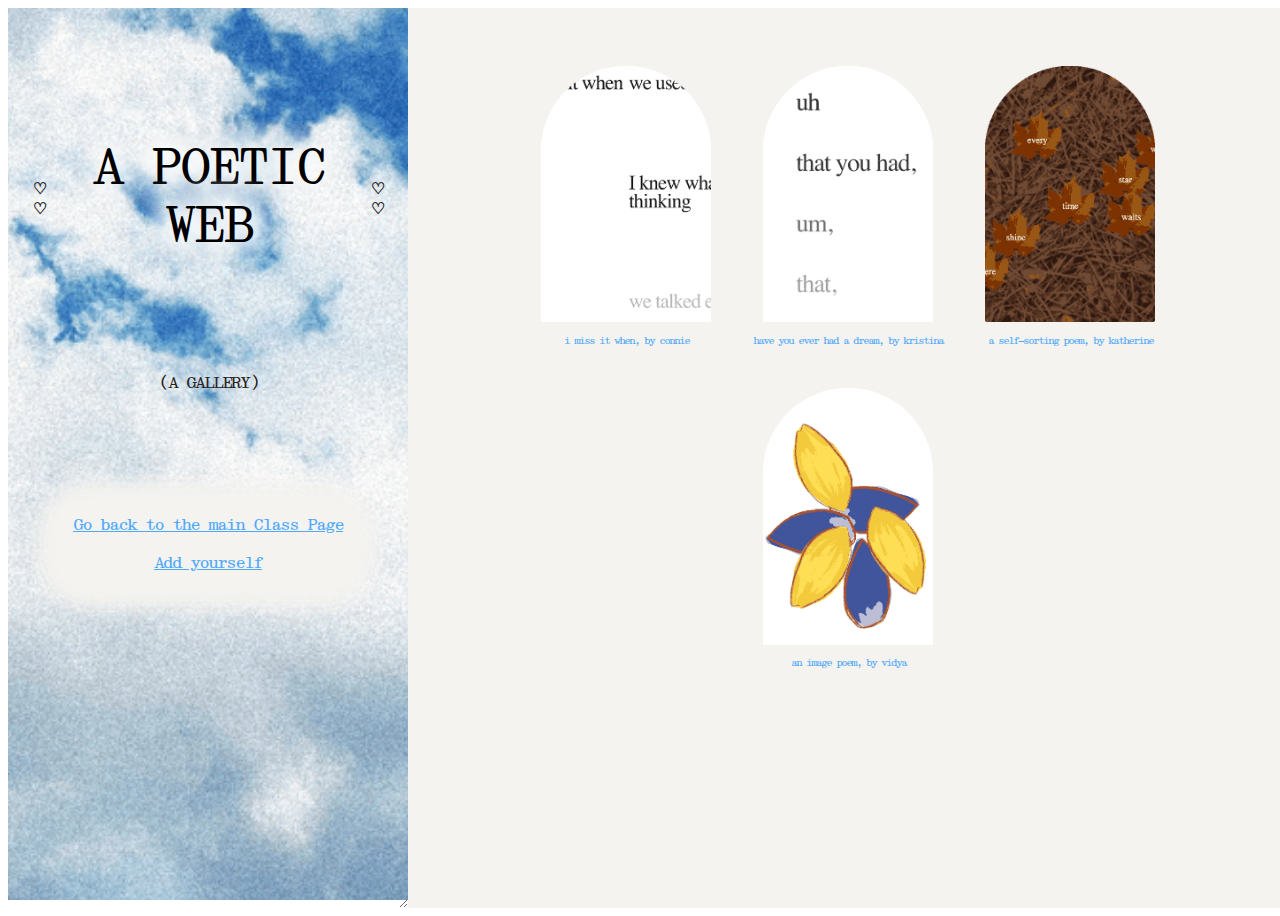
<file: gallery.html>
<!DOCTYPE html>
<html>

<head>
  <meta name="viewport" content="width=device-width, initial-scale=1.0" />
  <title>A Poetic Web (A Gallery)</title>
  <meta property="og:image" content="ideas.jpg">
  <link rel="stylesheet" href="./assets/style.css" type="text/css" />
  <link rel="stylesheet" href="./assets/gallery.css" type="text/css" />
</head>

<body>
  <main>
    <section id="one" style="max-width:400px;">

      <div id="welcome">
        <h3></h3>
        <h1 style="font-size:3em;"> A POETIC WEB </h1>
        <h3></h3>

      </div>

      (A GALLERY)

      <hr>
      <br>
      <br>

      <div class="notes" style="text-align: center;">
        <a href="index.html">Go back to the main Class Page</a><br><br>
        <a href="https://docs.google.com/spreadsheets/d/18d4qbknqKAC631YSSE-cL6K0hOVHhDuIrVLD8zdGJAg/edit#gid=0" target="_blank">Add yourself</a>
      </div>
    </section>

    <section id="two">

      <div id="gallery">

        <a href="https://glitch.com/edit/#!/important-solstice-mirror" target="_blank">
          <div class="piece">
            <img src="gallery/imissitwhen.gif">
            i miss it when, by connie
          </div>
        </a>

        <a href="https://glitch.com/edit/#!/little-wirehaired-juice" target="_blank">
          <div class="piece">
            <img src="gallery/haveyouever.gif">
            have you ever had a dream, by kristina
          </div>
        </a>

        <a href="https://glitch.com/edit/#!/grey-hurricane-catmint?path=script.js%3A11%3A4" target="_blank">
          <div class="piece">
            <img src="gallery/selfsorting.gif">
            a self-sorting poem, by katherine
          </div>
        </a>

        <a href="https://rounded-woolen-carver.glitch.me/" target="_blank">
          <div class="piece">
            <img src="gallery/vidya.gif">
            an image poem, by vidya
          </div>
        </a>

      </div>

    </section>
  </main>


</body>

</html>
</file>
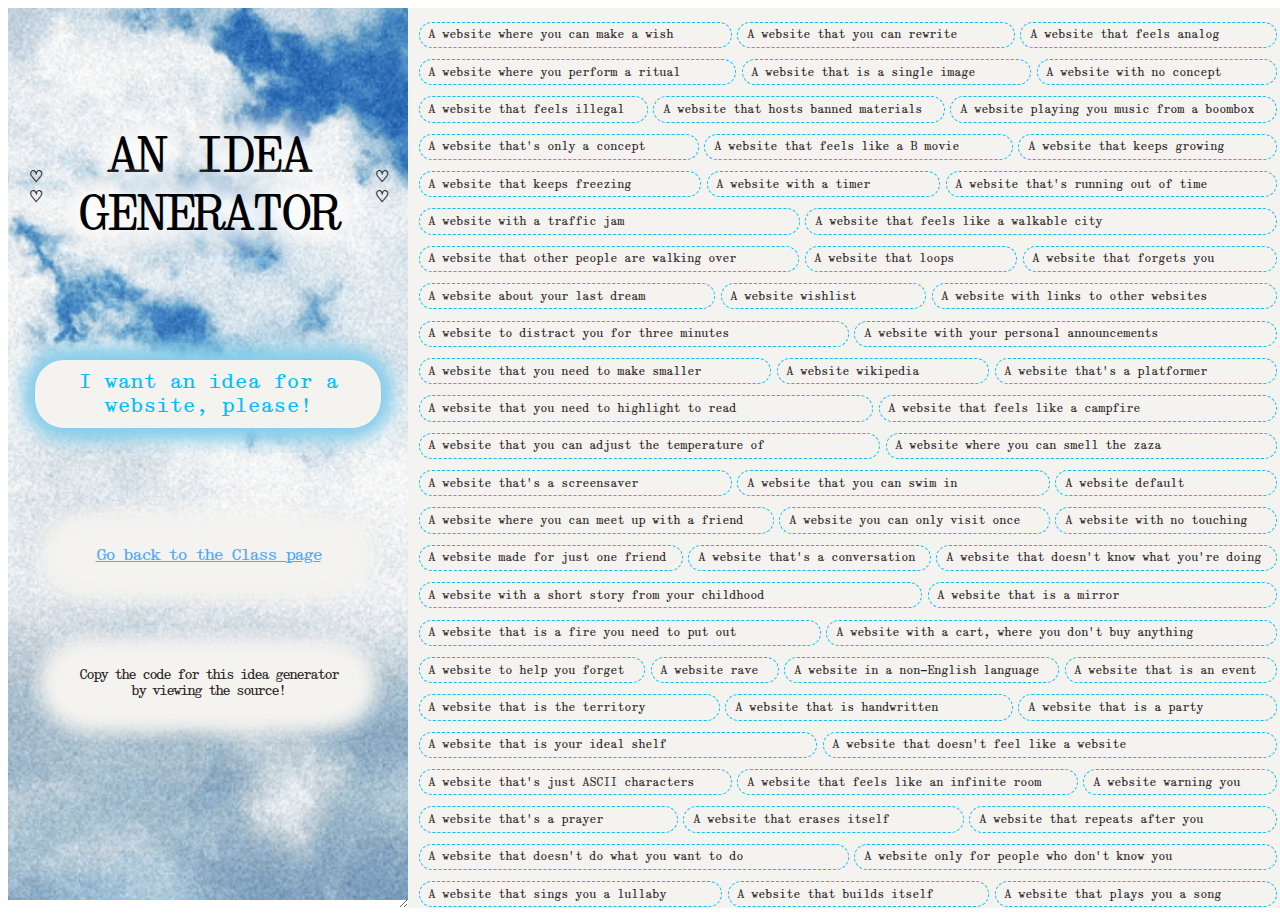
<file: generator.html>
<!DOCTYPE html>
<html>

<head>
  <meta name="viewport" content="width=device-width, initial-scale=1.0" />
  <title>An Idea Generator (For a Website)</title>
  <meta property="og:image" content="ideas.jpg">
  <link rel="stylesheet" href="./assets/style.css" type="text/css" />
</head>

<body>
  <main>
    <section id="one" style="max-width:400px;">

      <div id="welcome" style="max-height: 325px;">
        <h3></h3>
        <h1 style="font-size:3em;">An Idea generator</h1>
        <h3></h3>
      </div>
      <button onclick="getIdea()">I want an idea for a website, please!</button>
<hr>
      <div class="notes" style="text-align: center; fon-sizet: .6em;">
        <a href="index.html">Go back to the Class page</a>
      </div>
      <hr>
      <div class="notes"  style="text-align: center; font-size: .8em;">
        Copy the code for this idea generator by viewing the source!
      </div>



    </section>
    <script src="https://code.jquery.com/jquery-3.6.1.min.js" integrity="sha256-o88AwQnZB+VDvE9tvIXrMQaPlFFSUTR+nldQm1LuPXQ=" crossorigin="anonymous"></script>

    <section id="two">
      <style type="text/css">
        button {
          background: #F4F3F0;
          font-size: 1.25em;
          font-family: "Director";
          letter-spacing: -1px;
          padding: .5em;
          margin: .5em;
          margin-bottom: 2em;
          border: 1px solid skyblue;
          color: deepskyblue;
          border-radius: 30px;
          box-shadow: 0 0 25px skyblue,0 0 25px skyblue,0 0 25px skyblue,0 0 25px skyblue;
        }

        button:hover {
          background: deepskyblue;
          color: white;
          cursor: pointer;
        }

        #ideas {
          padding: .5em;
          display: flex;
          flex-wrap: wrap;
          justify-content: space-between;
        }

        #ideas .idea {
          display: inline-block;
          border: 1px dashed deepskyblue;
          padding: .5em .75em;
          margin: .5em .25em;
          flex-grow: 1;
          font-size: .7em;
          letter-spacing: -1px;
          border-radius: 20px;
        }
        
        #two{
          padding: 0;
        }
      </style>
      
      <script type="text/javascript">
        function getIdea() {

          var numElements = $('.idea').length;
          var randomNum = Math.floor(Math.random() * numElements);
          $("button").prop("disabled", true);

          var t = 0;
          var repeat = setInterval(function() {
            randomNum = Math.floor(Math.random() * numElements);
            $('.idea').css("background", "none");
            $('.idea:nth-child(' + randomNum + ')').css("background", "skyblue");
            t += 1;

            if (t == 5) {
              clearInterval(repeat)
              $("button").prop("disabled", false);
            }
          }, 300);

          console.log("!");
        }
      </script>


      <div id="ideas">
        <div class="idea">A website where you can make a wish</div>
        <div class="idea">A website that you can rewrite</div>
        <div class="idea">A website that feels analog</div>
        <div class="idea">A website where you perform a ritual</div>
        <div class="idea">A website that is a single image</div>
        <div class="idea">A website with no concept</div>
        <div class="idea">A website that feels illegal</div>
        <div class="idea">A website that hosts banned materials</div>
        <div class="idea">A website playing you music from a boombox</div>
        <div class="idea">A website that's only a concept</div>
        <div class="idea">A website that feels like a B movie</div>
        <div class="idea">A website that keeps growing</div>
        <div class="idea">A website that keeps freezing</div>
        <div class="idea">A website with a timer</div>
        <div class="idea">A website that's running out of time</div>
        <div class="idea">A website with a traffic jam</div>
        <div class="idea">A website that feels like a walkable city</div>
        <div class="idea">A website that other people are walking over</div>
        <div class="idea">A website that loops</div>
        <div class="idea">A website that forgets you</div>
        <div class="idea">A website about your last dream</div>
        <div class="idea">A website wishlist</div>
        <div class="idea">A website with links to other websites</div>
        <div class="idea">A website to distract you for three minutes</div>
        <div class="idea">A website with your personal announcements</div>
        <div class="idea">A website that you need to make smaller</div>
        <div class="idea">A website wikipedia</div>
        <div class="idea">A website that's a platformer</div>
        <div class="idea">A website that you need to highlight to read</div>
        <div class="idea">A website that feels like a campfire</div>
        <div class="idea">A website that you can adjust the temperature of</div>
        <div class="idea">A website where you can smell the zaza</div>
        <div class="idea">A website that's a screensaver</div>
        <div class="idea">A website that you can swim in</div>
        <div class="idea">A website default</div>
        <div class="idea">A website where you can meet up with a friend</div>
        <div class="idea">A website you can only visit once</div>
        <div class="idea">A website with no touching</div>
        <div class="idea">A website made for just one friend</div>
        <div class="idea">A website that's a conversation</div>
        <div class="idea">A website that doesn't know what you're doing</div>
        <div class="idea">A website with a short story from your childhood</div>
        <div class="idea">A website that is a mirror</div>
        <div class="idea">A website that is a fire you need to put out</div>
        <div class="idea">A website with a cart, where you don't buy anything</div>
        <div class="idea">A website to help you forget</div>
        <div class="idea">A website rave</div>
        <div class="idea">A website in a non-English language</div>
        <div class="idea">A website that is an event</div>
        <div class="idea">A website that is the territory</div>
        <div class="idea">A website that is handwritten</div>
        <div class="idea">A website that is a party</div>
        <div class="idea">A website that is your ideal shelf</div>
        <div class="idea">A website that doesn't feel like a website</div>
        <div class="idea">A website that's just ASCII characters</div>
        <div class="idea">A website that feels like an infinite room</div>
        <div class="idea">A website warning you</div>
        <div class="idea">A website that's a prayer</div>
        <div class="idea">A website that erases itself</div>
        <div class="idea">A website that repeats after you</div>
        <div class="idea">A website that doesn't do what you want to do</div>
        <div class="idea">A website only for people who don't know you</div>
        <div class="idea">A website that sings you a lullaby</div>
        <div class="idea">A website that builds itself</div>
        <div class="idea">A website that plays you a song</div>
        <div class="idea">A website that you can only visit during certain hours</div>
        <div class="idea">A website that has a closing time</div>
        <div class="idea">A website that you can't see</div>
        <div class="idea">A website that you have to wake up</div>
        <div class="idea">A website without fear</div>
        <div class="idea">A website that changes itself</div>
        <div class="idea">A website with lots of nests</div>
        <div class="idea">A website that keeps a promise</div>
        <div class="idea">A website closing in on you</div>
        <div class="idea">A website that needs to be recharged</div>
        <div class="idea">A website that feels like an imaginary friend</div>
        <div class="idea">A website that feels like a magnet</div>
        <div class="idea">A website that holds other websites</div>
        <div class="idea">A website about your weirdest dream</div>
        <div class="idea">A website that hosts a hurricane</div>
        <div class="idea">A website where you never have to apologize</div>
        <div class="idea">A website that's really difficult to explain</div>
        <div class="idea">A website that you can only visit once a month</div>
        <div class="idea">A website with a pet</div>
        <div class="idea">A website fidget spinner</div>
        <div class="idea">A website that is ambient</div>
        <div class="idea">A website that feels like the YouTube comments section</div>
        <div class="idea">A website that you keep scrolling through</div>
        <div class="idea">A website where you can download something new</div>
        <div class="idea">A website that's an interview</div>
        <div class="idea">A website that only makes use of sound</div>
        <div class="idea">A website that keeps a secret</div>
        <div class="idea">A website that you have to knock on</div>
        <div class="idea">A website that never loads</div>
        <div class="idea">A website that feels like a book</div>
        <div class="idea">A website that you can scroll through forever</div>
        <div class="idea">A website that acts as your personal notebook</div>
        <div class="idea">A website with at least 10 pages</div>
        <div class="idea">A website that you read by its &lt;title></div>
        <div class="idea">A website that you need to shake</div>
      </div>


    </section>
  </main>


</body></html>
</file>
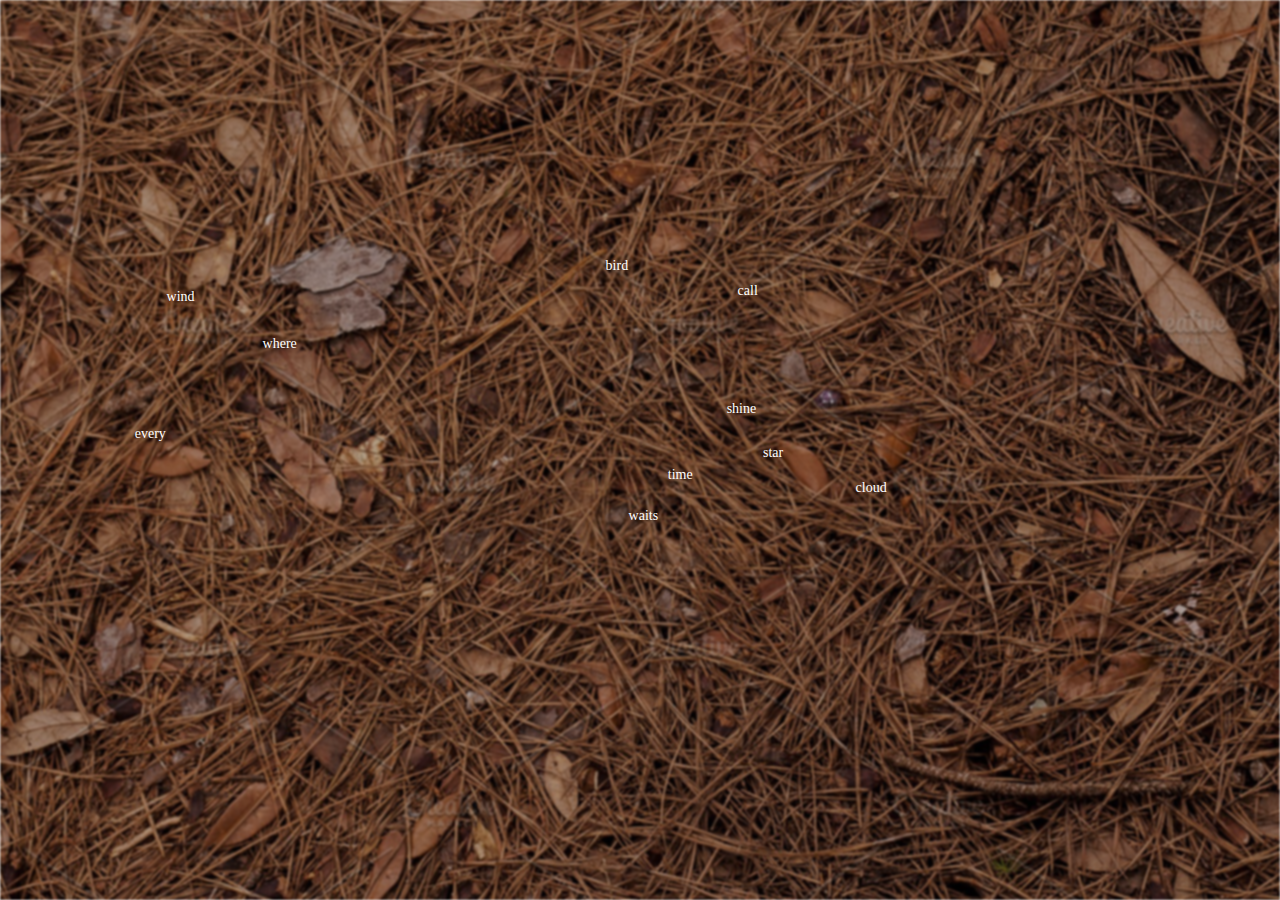
<file: gallery/a self-sorting poem.html>
<!DOCTYPE html>
<!-- saved from url=(0041)https://grey-hurricane-catmint.glitch.me/ -->
<html class=" dqxmcrklhp idc0_343"><head><meta http-equiv="Content-Type" content="text/html; charset=UTF-8">
    <meta name="viewport" content="width=device-width, initial-scale=1.0">
    <title>a self-sorting poem</title>
    <link href="./a self-sorting poem_files/style.css" rel="stylesheet">
  </head>
  <body>
    
    <img id="background" src="./a self-sorting poem_files/wlryqakyngxpimhekg8m60xbkmfghufwc6iyut3rabmyduoausbwojed1jdbnuyy-.jpg">
    
    <div id="poem">
      <span style="left: 566.879px; top: 208.481px;">bird</span>
      <span style="left: 100.255px; top: 376.301px;">every</span>
      <span style="left: 821.162px; top: 430.22px;">cloud</span>
      <span style="left: 130.566px; top: 238.98px;">wind</span>
      <span style="left: 630.279px; top: 417.256px;">time</span>
      <span style="left: 697.723px; top: 232.63px;">call</span>
      <span style="left: 723.117px; top: 394.989px;">star</span>
      <span style="left: 691.435px; top: 350.577px;">shine</span>
      <span style="left: 229.734px; top: 285.65px;">where</span>
      <span style="left: 593.382px; top: 457.964px;">waits</span>
    </div>
    
    <script src="./a self-sorting poem_files/script.js"></script>
  
</body></html>
</file>
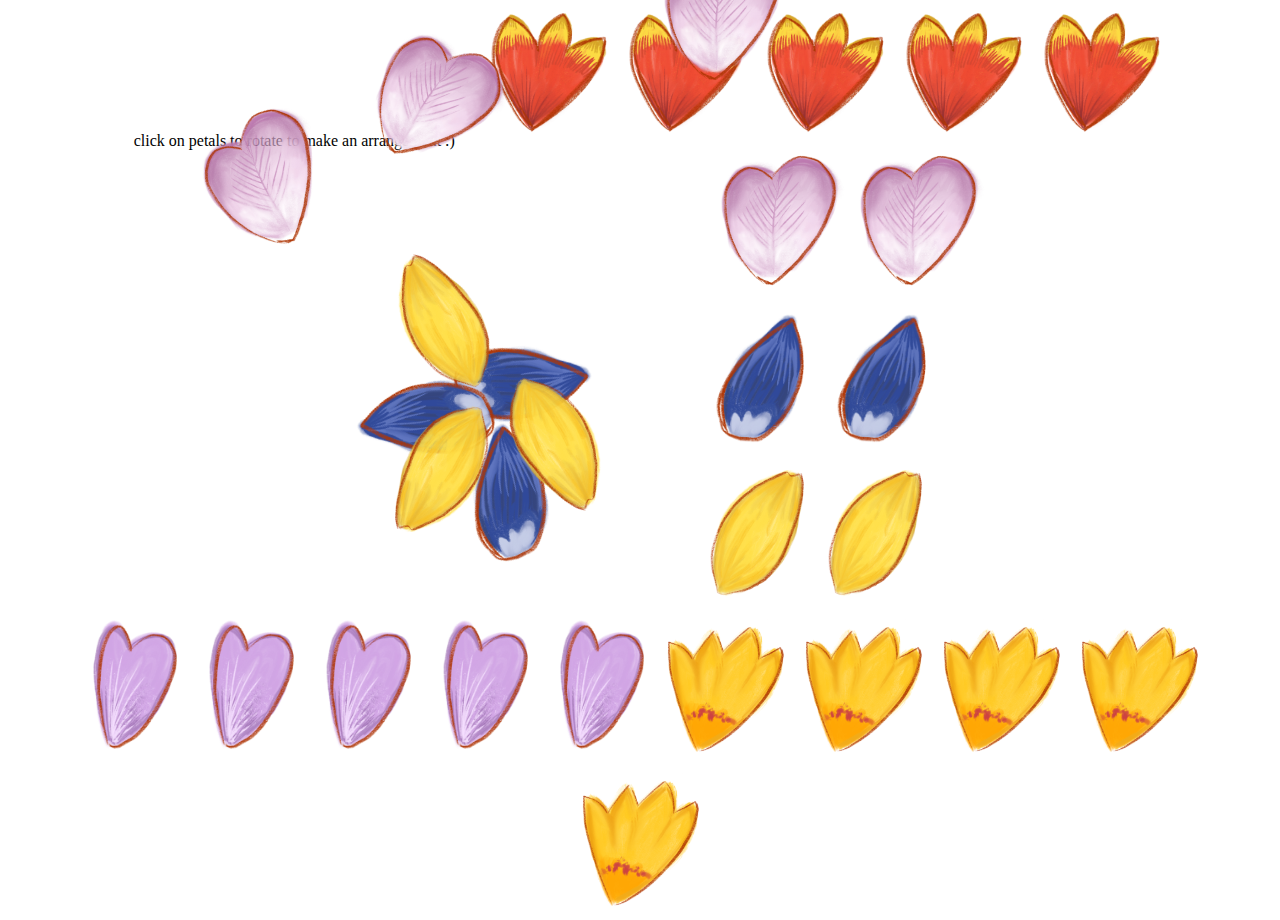
<file: gallery/an image poem.html>
<!DOCTYPE html>
<!-- saved from url=(0040)https://rounded-woolen-carver.glitch.me/ -->
<html class=" hpzwsw idc0_343"><head><meta http-equiv="Content-Type" content="text/html; charset=UTF-8">
    <meta name="viewport" content="width=device-width, initial-scale=1.0">
    <title>an image poem</title>
    <style type="text/css">
      
      body{
height:100vh;
        display:flex;
        align-items:center;
        box-sizing:border-box;
      }
      #poem{
        text-align:center;
      }
      
      #poem span{
        padding:1.25em;
        font-size:1em;
      }
      
      img{max-width:150px;max-height:150px;}
    </style>
  </head>
  <body style="cursor: auto;">
    
    <div id="poem">
<!--     >:) BAD CODE!!!   -->
<!--       <img src="https://res.cloudinary.com/dk-find-out/image/upload/q_80,w_960,f_auto/DCTM_Penguin_UK_DK_AL526630_wkmzns.jpg" onclick="rotateBy30Deg(this)"> -->
<!--       <img src="https://arbs.nzcer.org.nz/sites/default/files/media/images/leaf-2.png">
      <img src="https://arbs.nzcer.org.nz/sites/default/files/media/images/leaf-2.png">
      <img src="https://arbs.nzcer.org.nz/sites/default/files/media/images/leaf-2.png">
      <img src="https://arbs.nzcer.org.nz/sites/default/files/media/images/leaf-2.png">
      <img src="https://arbs.nzcer.org.nz/sites/default/files/media/images/leaf-2.png">
      <img src="https://arbs.nzcer.org.nz/sites/default/files/media/images/leaf-2.png">
      <img src="https://arbs.nzcer.org.nz/sites/default/files/media/images/leaf-2.png"> -->
        <span class="ui-draggable ui-draggable-handle" style="position: relative;">click on petals to rotate to make an arrangement :)</span>

      <img src="./an image poem_files/03.png" onclick="rotateBy30Deg(this)" class="ui-draggable ui-draggable-handle" style="position: relative;">
     <img src="./an image poem_files/03.png" onclick="rotateBy30Deg(this)" class="ui-draggable ui-draggable-handle" style="position: relative;">
      <img src="./an image poem_files/03.png" onclick="rotateBy30Deg(this)" class="ui-draggable ui-draggable-handle" style="position: relative;">
      <img src="./an image poem_files/03.png" onclick="rotateBy30Deg(this)" class="ui-draggable ui-draggable-handle" style="position: relative;">
      <img src="./an image poem_files/03.png" onclick="rotateBy30Deg(this)" class="ui-draggable ui-draggable-handle" style="position: relative;">
      <br class="ui-draggable ui-draggable-handle" style="position: relative;">
      <img src="./an image poem_files/06.png" onclick="rotateBy30Deg(this)" class="ui-draggable ui-draggable-handle" style="position: relative; left: -90px; top: -40px; transform: rotate(1050deg);">
      <img src="./an image poem_files/06.png" onclick="rotateBy30Deg(this)" class="ui-draggable ui-draggable-handle" style="position: relative; left: 222px; top: -205px;">
      <img src="./an image poem_files/06.png" onclick="rotateBy30Deg(this)" class="ui-draggable ui-draggable-handle" style="position: relative; left: -209px; top: -120px; transform: rotate(1110deg);">
      <img src="./an image poem_files/06.png" onclick="rotateBy30Deg(this)" class="ui-draggable ui-draggable-handle" style="position: relative;">
      <img src="./an image poem_files/06.png" onclick="rotateBy30Deg(this)" class="ui-draggable ui-draggable-handle" style="position: relative;">
      <br class="ui-draggable ui-draggable-handle" style="position: relative;">

      <img src="./an image poem_files/01.png" onclick="rotateBy30Deg(this)" class="ui-draggable ui-draggable-handle" style="position: relative; left: 109px; top: 116px; transform: rotate(330deg);">
       <img src="./an image poem_files/01.png" onclick="rotateBy30Deg(this)" class="ui-draggable ui-draggable-handle" style="position: relative; left: 1px; top: 0px; transform: rotate(60deg);">
      <img src="./an image poem_files/01.png" onclick="rotateBy30Deg(this)" class="ui-draggable ui-draggable-handle" style="position: relative; transform: rotate(240deg); left: -211px; top: 44px;">
      <img src="./an image poem_files/01.png" onclick="rotateBy30Deg(this)" class="ui-draggable ui-draggable-handle" style="position: relative;">
      <img src="./an image poem_files/01.png" onclick="rotateBy30Deg(this)" class="ui-draggable ui-draggable-handle" style="position: relative;">
           <br class="ui-draggable ui-draggable-handle" style="position: relative;">

      <img src="./an image poem_files/07.png" onclick="rotateBy30Deg(this)" class="ui-draggable ui-draggable-handle" style="position: relative; left: 40px; top: -211px; transform: rotate(1380deg);">
      <img src="./an image poem_files/07.png" onclick="rotateBy30Deg(this)" class="ui-draggable ui-draggable-handle" style="position: relative; transform: rotate(180deg); left: -81px; top: -64px;">
      <img src="./an image poem_files/07.png" onclick="rotateBy30Deg(this)" class="ui-draggable ui-draggable-handle" style="position: relative; left: -85px; top: -90px; transform: rotate(480deg);">
      <img src="./an image poem_files/07.png" onclick="rotateBy30Deg(this)" class="ui-draggable ui-draggable-handle" style="position: relative;">
      <img src="./an image poem_files/07.png" onclick="rotateBy30Deg(this)" class="ui-draggable ui-draggable-handle" style="position: relative;">
      <br class="ui-draggable ui-draggable-handle" style="position: relative;">

        <img src="./an image poem_files/05.png" onclick="rotateBy30Deg(this)" class="ui-draggable ui-draggable-handle" style="position: relative;">
       <img src="./an image poem_files/05.png" onclick="rotateBy30Deg(this)" class="ui-draggable ui-draggable-handle" style="position: relative;">
      <img src="./an image poem_files/05.png" onclick="rotateBy30Deg(this)" class="ui-draggable ui-draggable-handle" style="position: relative;">
      <img src="./an image poem_files/05.png" onclick="rotateBy30Deg(this)" class="ui-draggable ui-draggable-handle" style="position: relative;">
      <img src="./an image poem_files/05.png" onclick="rotateBy30Deg(this)" class="ui-draggable ui-draggable-handle" style="position: relative;">
      <img src="./an image poem_files/10.png" onclick="rotateBy30Deg(this)" class="ui-draggable ui-draggable-handle" style="position: relative;">
      <img src="./an image poem_files/10.png" onclick="rotateBy30Deg(this)" class="ui-draggable ui-draggable-handle" style="position: relative;">
      <img src="./an image poem_files/10.png" onclick="rotateBy30Deg(this)" class="ui-draggable ui-draggable-handle" style="position: relative;">
      <img src="./an image poem_files/10.png" onclick="rotateBy30Deg(this)" class="ui-draggable ui-draggable-handle" style="position: relative;">
      <img src="./an image poem_files/10.png" onclick="rotateBy30Deg(this)" class="ui-draggable ui-draggable-handle" style="position: relative;">

    
    
    </div>
    
  
    <script src="./an image poem_files/jquery-3.6.0.min.js" type="text/javascript"></script>
<script src="./an image poem_files/jquery-ui.min.js" type="text/javascript"></script>
    
    <script>
    var delta =0;
    function rotateBy30Deg(ele){
        ele.style.webkitTransform="rotate("+delta+"deg)";
        delta+=30;
    }
</script>
    <script type="text/javascript">
      
      
  $( function() {
    $( "#poem:not(.unsortable)" ).children().draggable();
  } );
      
     </script>  
</body></html>
</file>
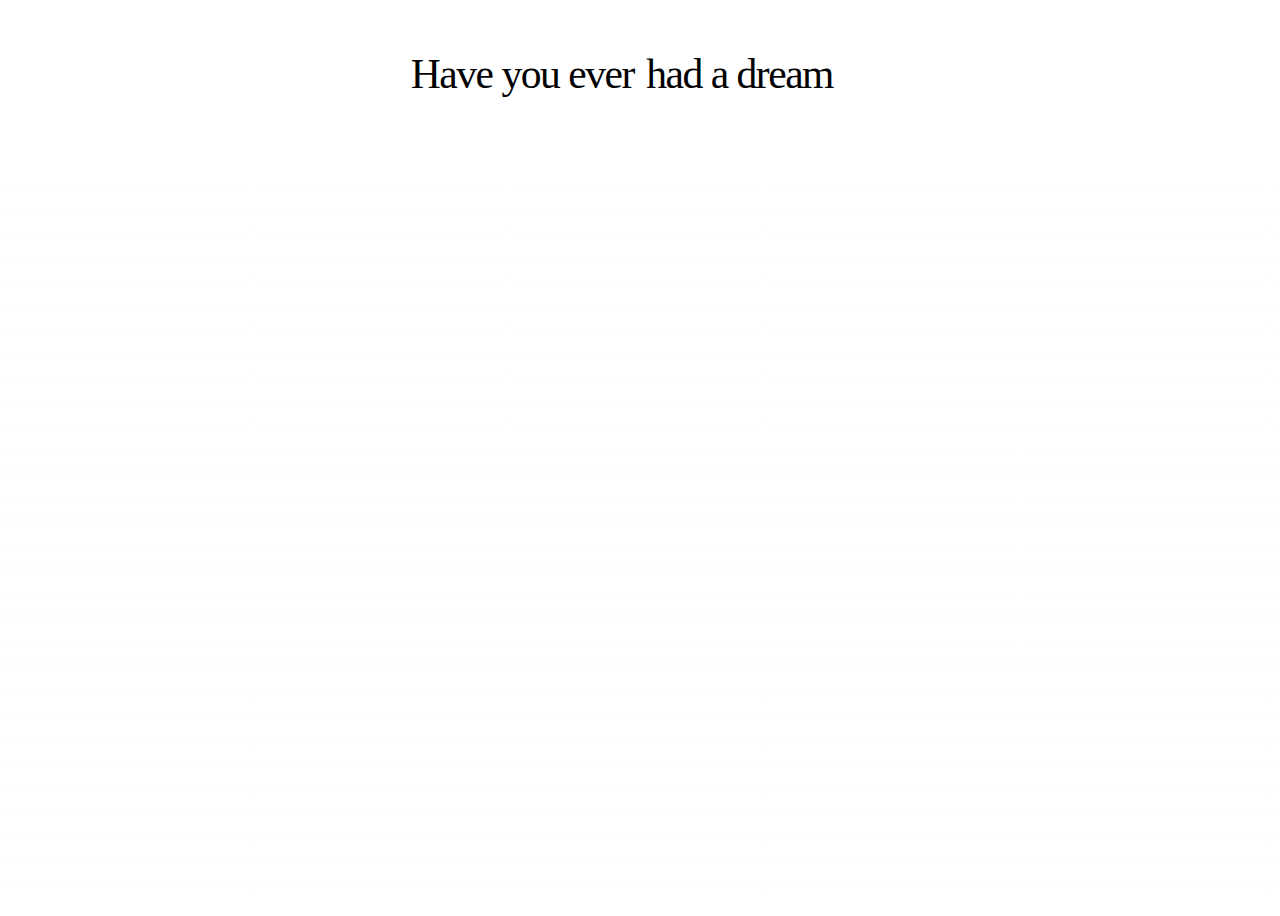
<file: gallery/I love it when you.html>
<!DOCTYPE html>
<!-- saved from url=(0042)https://little-wirehaired-juice.glitch.me/ -->
<html lang="en" class=" lizdebctb idc0_343"><head><meta http-equiv="Content-Type" content="text/html; charset=UTF-8">
    <title>I love it when you</title>
    
    <meta http-equiv="X-UA-Compatible" content="IE=edge">
    <meta name="viewport" content="width=device-width, initial-scale=1">
    
    <!-- import the webpage's stylesheet -->
    <link rel="stylesheet" href="./I love it when you_files/style.css">
    
  </head>  
  <body>
    
  <div class="grad"></div>

  <main>
    <section id="g">

      <div id="i-love-it">
        <p>Have you ever</p>
      </div>

      <div id="when-you">
        <p>had a dream</p>
      </div>


    </section>
  </main>
    
    <script src="./I love it when you_files/jquery-3.6.0.min.js" type="text/javascript"></script>
    <script src="./I love it when you_files/script.js" defer=""></script>
    
  

</body></html>
</file>
<file: assets/style.css>
@charset "UTF-8";
@font-face {
  font-family: "Louise";
  src: url("Louise-Regular.woff2") format("woff2"), url("Louise-Regular.woff") format("woff");
  font-weight: normal;
  font-style: normal;
  font-display: swap;
}
@font-face {
  font-family: "Director";
  src: url("Director-Regular.woff2") format("woff2"), url("Director-Regular.woff") format("woff");
  font-weight: normal;
  font-style: normal;
  font-display: swap;
}
@font-face {
  font-family: "Director";
  src: url("Director-bold.woff2") format("woff2"), url("Director-bold.woff") format("woff");
  font-weight: bold;
  font-style: normal;
  font-display: swap;
}
@font-face {
  font-family: "Director";
  src: url("Director-Light.woff2") format("woff2"), url("Director-Light.woff") format("woff");
  font-weight: 100;
  font-style: normal;
  font-display: swap;
}
* {
  box-sizing: border-box;
}

body {
  overflow: hidden;
  color: #2a2323;
  font-family: "Director";
  letter-spacing: -2px;
  counter-reset: mycounter;
  font-weight: normal;
}

main {
  width: 100vw;
  height: 100vh;
  display: flex;
}
main section {
  text-align: center;
  flex-grow: 1;
}

/* width */
main section::-webkit-scrollbar {
  position: fixed;
  width: 6px;
}

/* Track */
main section::-webkit-scrollbar-track {
  background: transparent;
}

/* Handle */
main section::-webkit-scrollbar-thumb {
  background: #4FA8FA;
  border-radius: 15px;
  border: 1px solid #2a2323;
  margin: 0.25em;
}

/* Handle on hover */
main section::-webkit-scrollbar-thumb:hover {
  background: #555;
}

main section {
  height: 100vh;
  width: 50%;
  overflow-y: scroll;
  overflow-x: hidden;
}

code {
  letter-spacing: 0;
  background: #2a2323;
  color: #f4f3f0;
  padding: 0.25em;
}

blockquote {
  font-size: 0.8em;
  line-height: 140%;
  text-shadow: 0 0 30px #f4f3f0, 0 0 30px #f4f3f0, 0 0 30px #f4f3f0, 0 0 30px #f4f3f0, 0 0 30px #f4f3f0, 0 0 30px #f4f3f0, 0 0 30px #f4f3f0, 0 0 30px #f4f3f0;
}

blockquote:hover {
  text-shadow: 0 0 30px #fff, 0 0 30px #fff, 0 0 30px #fff, 0 0 30px #fff, 0 0 30px #fff, 0 0 30px #fff, 0 0 30px #fff, 0 0 30px #fff;
  cursor: default;
}

.divider {
  background: #4FA8FA;
  color: #f4f3f0;
  text-align: center;
  height: 30px;
  margin: 2.5vh 0;
  padding: 0.25em;
  font-size: 0.75em;
  font-family: "Director";
  box-shadow: 0 -5px 20px #4FA8FA, 0 5px 20px #4FA8FA, 0 -5px 20px #4FA8FA, 0 5px 20px #4FA8FA, 0 -5px 20px #4FA8FA, 0 5px 20px #4FA8FA;
}

.dividertwo {
  border: 2px dashed #f4f3f0;
  height: 5px;
  width: 100%;
  display: block;
  margin: 1em 0;
}

.spacer {
  height: 400px;
  max-height: 60vh;
  width: 100%;
  display: block;
  margin: 1em 0;
  background-size: contain;
}

h2 {
  font-size: 1.8rem;
  font-family: "Louise";
  text-align: center;
  color: #f4f3f0;
  padding: 0;
  margin: 0;
  letter-spacing: 0;
}

h3 {
  text-align: center;
  font-size: 1rem;
}

h3::before {
  content: "♡ ";
}

h3::after {
  content: " ♡";
}

h1.c,
h2.c,
h3.c {
  color: #2a2323;
}

img.f {
  width: 100%;
}

li {
  font-size: 0.8em;
  margin-bottom: 0.5em;
  text-decoration: none;
}

hr {
  height: 30px;
  display: block;
  border: 0;
  background: none;
  width: 100%;
}

a {
  color: #4FA8FA;
}

p {
  font-size: 0.8em;
  line-height: 150%;
}

img {
  max-width: 70%;
  margin: 0 auto;
  padding: 1em;
}

p,
li,
div {
  text-align: left;
}

.scroller {
  display: flex;
  flex-direction: row;
  flex-wrap: nowrap;
  max-height: 60vh;
  overflow-y: scroll;
  margin: 2em 0;
  border-radius: 30px;
  border: 1px solid #4FA8FA;
}
.scroller .scroller-inside {
  flex-grow: 1;
  width: 50%;
  height: 100%;
}
.scroller .scroller-inside.not {
  color: rgba(255, 0, 0, 0.58);
}

.snippets {
  display: flex;
  flex-wrap: wrap;
  justify-content: center;
  padding: 1em;
}
.snippets h3 {
  width: 100%;
}
.snippets .snippet {
  margin: 2em 1em;
  width: 250px;
  font-size: 0.8em;
  text-align: center;
  background: #fff;
  box-shadow: 0 0 30px #fff, 0 0 30px #fff, 0 0 30px #fff;
  border-radius: 30px;
}
.snippets .snippet textarea {
  border-radius: 20px;
  border: 1px dotted #4FA8FA;
  font-size: 0.4em;
  padding: 0.25rem 1rem;
  margin: 0.25rem 0;
  width: 100%;
}

.window {
  margin: 0;
  padding: 0;
  width: 100%;
}
.window img {
  width: 100%;
  height: 100%;
}

.notes {
  background: #f4f3f0;
  border-radius: 30px;
  margin: 2.5vh 2.5vw;
  padding: 1em;
  box-shadow: 0 0 30px #f4f3f0, 0 0 30px #f4f3f0, 0 0 30px #f4f3f0, 0 0 30px #f4f3f0, 0 0 30px #f4f3f0, 0 0 30px #f4f3f0, 0 0 30px #f4f3f0;
}
.notes h1,
.notes h2,
.notes h3 {
  color: #2a2323;
}
.notes h2 {
  letter-spacing: 0;
  font-size: 1.5em;
}

a.link {
  text-align: center;
  font-size: 0.8rem;
  padding: 0.5em;
  display: inline-block;
  margin: 0 auto;
}

.external-website {
  box-shadow: 0 0 30px #f4f3f0, 0 0 30px #f4f3f0, 0 0 30px #f4f3f0, 0 0 30px #f4f3f0, 0 0 30px #f4f3f0, 0 0 30px #f4f3f0, 0 0 30px #f4f3f0;
  width: 100%;
  min-height: 500px;
}
.external-website iframe {
  border: 0;
  min-height: 500px;
  width: 100%;
  filter: blur(10px);
}
.external-website iframe:hover {
  filter: none;
}

.links-block {
  display: flex;
  justify-content: center;
  flex-wrap: wrap;
  margin: 0 calc(2.5vw - 1em);
  background-size: cover;
  background-position: center center;
}
.links-block h2 {
  display: block;
}
.links-block a {
  display: inline-block;
  background: rgba(244, 243, 240, 0.84);
  font-size: 0.7em;
  padding: 0.5em;
  margin: 1em;
  border-radius: 15px;
  box-shadow: 0 0 30px #f4f3f0, 0 0 30px #f4f3f0, 0 0 30px #f4f3f0;
  color: #2a2323;
  text-decoration: none;
}
.links-block a:hover {
  background: rgba(244, 243, 240, 0.84);
  transform: translateY(-2px);
}

#intro {
  height: 80vh;
  min-height: 600px;
}

#one {
  background-image: url(clouds.gif);
  background-size: cover;
  background-attachment: fixed;
  padding: 1em;
  resize: horizontal;
  overflow: auto;
}

#two {
  background: #f4f3f0;
}

#one #welcome {
  height: 350px;
  display: flex;
  align-items: center;
}
#one #welcome h1 {
  color: #000;
  text-transform: uppercase;
  font-weight: 400;
  font-family: "Director";
  text-align: center;
  font-size: 60px;
  letter-spacing: -5px;
  text-shadow: 0 0 30px #fff, 0 0 30px #fff, 0 0 30px #fff, 0 0 30px #fff, 0 0 30px #fff, 0 0 30px #fff, 0 0 30px #fff, 0 0 30px #fff;
}
#one #links {
  text-align: center;
  padding: 2.5vh 0;
}
#one #links a {
  display: block;
  font-size: 16px;
  margin: 0.5em 0;
  text-shadow: 0 0 30px #fff, 0 0 30px #fff, 0 0 30px #fff, 0 0 30px #fff, 0 0 30px #fff, 0 0 30px #fff, 0 0 30px #fff, 0 0 30px #fff;
  color: blue;
  text-decoration: none;
}
#one #links a:hover {
  color: red;
  cursor: pointer;
}
#one #links a.extra {
  display: inline-block;
  background: rgba(244, 243, 240, 0.84);
  font-size: 0.6em;
  letter-spacing: 0;
  padding: 0.5em;
  margin: 1em;
  border-radius: 15px;
  box-shadow: 0 0 30px #f4f3f0;
  color: #2a2323;
  text-decoration: none;
}
#one #links a.extra:hover {
  background: rgba(244, 243, 240, 0.84);
  transform: translateY(-2px);
}

#two {
  padding: 2rem 0;
}
#two h1,
#two h2,
#two h3,
#two h4,
#two h5,
#two p {
  padding: 0.5rem 1rem;
  margin: 0;
}

/*# sourceMappingURL=style.css.map */
</file>
<file: assets/gallery.css>
#gallery {
  display: flex;
  justify-content: center;
  flex-wrap: wrap;
}
#gallery a {
  display: inline-block;
  width: 190px;
  margin: 1em;
  text-decoration: none;
  text-align: center;
}
#gallery a .piece {
  text-align: center;
  font-size: 0.6em;
  letter-spacing: 90%;
}
#gallery a img {
  max-width: 100%;
}

#gallery:hover a:not(:hover) {
  filter: blur(3px);
}

/*# sourceMappingURL=gallery.css.map */
</file>
<file: gallery/a self-sorting poem_files/style.css>
html,
body {
  margin: 0;
  padding: 0;
}

body{
  height:100vh;
  display:flex;
  align-items:center;
  box-sizing:border-box;
/*   background-image: url("https://cdn.glitch.global/402ce5d1-f5ed-4319-9bbd-cad152f099ea/wlryqakyngxpimhekg8m60xbkmfghufwc6iyut3rabmyduoausbwojed1jdbnuyy-.jpg?v=1665106154830"); */
/*   background-image: url("https://cdn.glitch.global/402ce5d1-f5ed-4319-9bbd-cad152f099ea/c673c54666bb112dbd4065bd2ce4d26a.jpg?v=1665106297598"); */
/*   background-color: brown; */
}

#background {
  width: 100%;
  height: 100%;
  object-fit: cover;
  filter: brightness(0.7) blur(1px);
}

#poem{
  text-align:center;
}

#poem span{
  position: absolute;
  font-size: 2em;
  transition: 1s left ease-in-out, 1s top ease-in-out;
  display: flex;
  align-items: center;
  justify-content: center;
  color: #ffffff;
  width: 100px;
  height: 100px;
  background-image: url("https://cdn.glitch.global/402ce5d1-f5ed-4319-9bbd-cad152f099ea/26-268684_fall-leaves-clip-art-beautiful-autumn-clipart-brown.png?v=1665105795611");
  background-color: transparent;
  background-size: 100px 100px;
  font-size: 14px;
  padding-top: 8px;
}
</file>
<file: gallery/I love it when you_files/style.css>
* {
  box-sizing: border-box;
  cursor: pointer !important;
}

body,
html {
  margin: 0;
  padding: .25em;
  transition: background 4s linear;
  -webkit-transition: background 4s linear;
  -moz-transition: background 4s linear;
  overflow: hidden;

  text-rendering: optimizeLegibility;
  -webkit-font-smoothing: antialiased;
  -moz-osx-font-smoothing: grayscale;
}


main {
  text-align: center;
  font-size: 2.6em;
  line-height: 90%;
  letter-spacing: -1.5px;
}

/* decorative gradient */
.grad {
  position: fixed;
  left: 0;
  bottom: 0;
  width: 100vw;
  height: 80vh;
  pointer-events: none;
  background: linear-gradient(to top, #fff, rgba(255, 255, 255, 0));
}

#g {
  height: 100vh;
  overflow: hidden;
  display: flex;
  justify-content: center;
}

#g div {
  padding: .15em;
  display: inline;
  line-height: 98vh;
  width: 48%;
}



#g #i-love-it {
  /*  background: red;*/
  height: 100%;
  text-align: right;
}


#g #i-love-it p,
#g #when-you p {
  width: 100%;
  margin-bottom: .5em;
  line-height: 90%;
  pointer-events: none;

  transition: background 4s linear;
  -webkit-transition: background 4s linear;
  -moz-transition: background 4s linear;
}

#g #when-you {
  overflow-x: none;
  overflow-y: scroll;
  height: 100%;
  text-align: left;
  display: flex;
  flex-wrap: wrap;
  vertical-align: middle;
}

/* MOBILE */

@media only screen and (max-width: 750px) {

  #g {
    flex-direction: column;

  }

  #g div {
    width: 100%;
    line-height: normal;
    padding: 0;
    margin: 0;
  }

  #g #i-love-it {
    height: auto;
  }

  #g #when-you {
    margin-top: -1.5em;
  }

  #g #i-love-it,
  #g #when-you {
    text-align: left;
  }


  #g #i-love-it p,
  #g #when-you p {
    line-height: 90%;
  }

}
</file>
